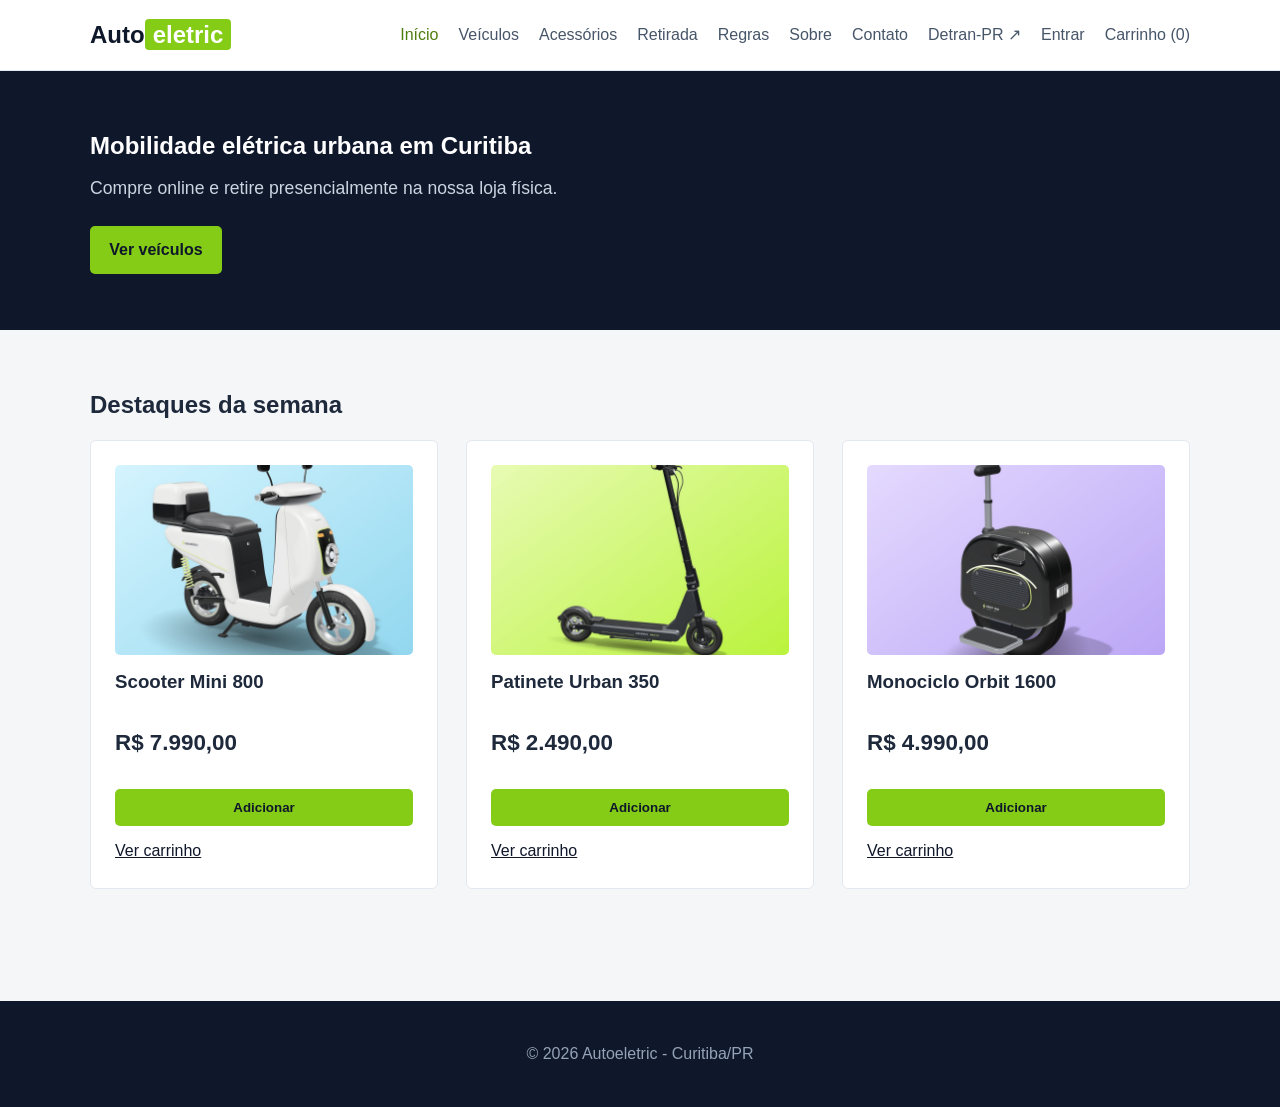
<file: index.html>
﻿<!DOCTYPE html>
<html lang="pt-BR">
<head>
  <meta charset="UTF-8">
  <meta name="viewport" content="width=device-width, initial-scale=1.0">
  <title>Início | Autoeletric</title>
  <link rel="icon" href="img/logo.png">
  <link rel="stylesheet" href="css/style.css">
</head>
<body onload="iniciarHome()">
  <header>
    <div class="container topo">
      <a class="marca" href="index.html">Auto<span>eletric</span></a>
      <nav>
        <a class="ativo" href="index.html">Início</a>
        <a href="veiculo.html">Veículos</a>
        <a href="acessorios.html">Acessórios</a>
        <a href="retirada.html">Retirada</a>
        <a href="regras.html">Regras</a>
        <a href="sobre.html">Sobre</a>
        <a href="contato.html">Contato</a>
        <a href="https://www.detran.pr.gov.br/Pagina/Legislacao" target="_blank">Detran-PR ↗</a>
        <a href="login.html">Entrar</a>
        <a href="carrinho.html">Carrinho (<span class="qtd-carrinho">0</span>)</a>
      </nav>
    </div>
  </header>

  <main>
    <section class="banner">
      <div class="container">
        <h1>Mobilidade elétrica urbana em Curitiba</h1>
        <p>Compre online e retire presencialmente na nossa loja física.</p>
        <a class="btn" href="veiculo.html">Ver veículos</a>
      </div>
    </section>

    <section class="secao container">
      <h2>Destaques da semana</h2>
      <div class="grid" id="destaques"></div>
    </section>
  </main>

  <footer>
    <p>© 2026 Autoeletric - Curitiba/PR</p>
  </footer>

  <script src="js/dados.js"></script>
  <script src="js/app.js"></script>
</body>
</html>
</file>
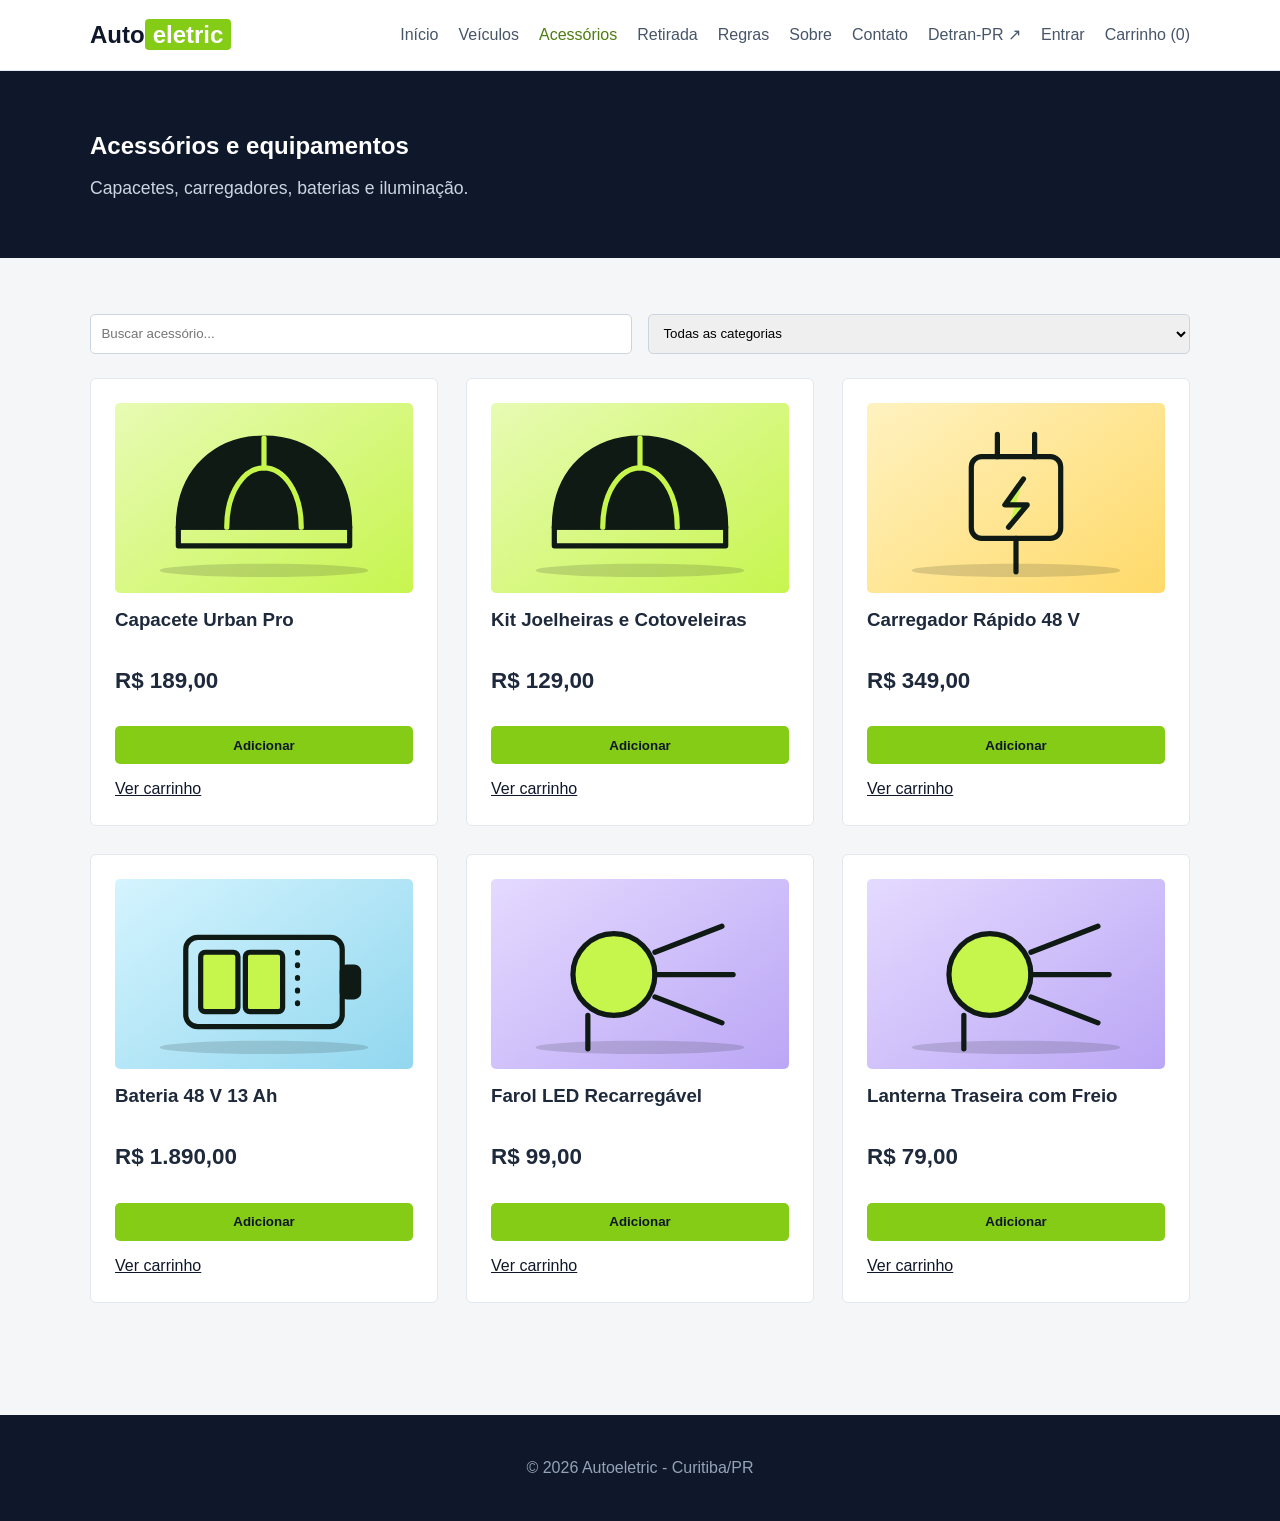
<file: acessorios.html>
﻿<!DOCTYPE html>
<html lang="pt-BR">
<head>
  <meta charset="UTF-8">
  <meta name="viewport" content="width=device-width, initial-scale=1.0">
  <title>Acessórios | Autoeletric</title>
  <link rel="icon" href="img/logo.png">
  <link rel="stylesheet" href="css/style.css">
</head>
<body onload="iniciarLista('acessorio')">
  <header>
    <div class="container topo">
      <a class="marca" href="index.html">Auto<span>eletric</span></a>
      <nav>
        <a href="index.html">Início</a>
        <a href="veiculo.html">Veículos</a>
        <a class="ativo" href="acessorios.html">Acessórios</a>
        <a href="retirada.html">Retirada</a>
        <a href="regras.html">Regras</a>
        <a href="sobre.html">Sobre</a>
        <a href="contato.html">Contato</a>
        <a href="https://www.detran.pr.gov.br/Pagina/Legislacao" target="_blank">Detran-PR ↗</a>
        <a href="login.html">Entrar</a>
        <a href="carrinho.html">Carrinho (<span class="qtd-carrinho">0</span>)</a>
      </nav>
    </div>
  </header>

  <main>
    <section class="banner">
      <div class="container">
        <h1>Acessórios e equipamentos</h1>
        <p>Capacetes, carregadores, baterias e iluminação.</p>
      </div>
    </section>

    <section class="secao container">
      <div class="filtros">
        <input type="search" id="busca" placeholder="Buscar acessório...">
        <select id="filtro">
          <option value="">Todas as categorias</option>
        </select>
      </div>
      <div class="grid" id="listaProdutos"></div>
    </section>
  </main>

  <footer>
    <p>© 2026 Autoeletric - Curitiba/PR</p>
  </footer>

  <script src="js/dados.js"></script>
  <script src="js/app.js"></script>
</body>
</html>
</file>
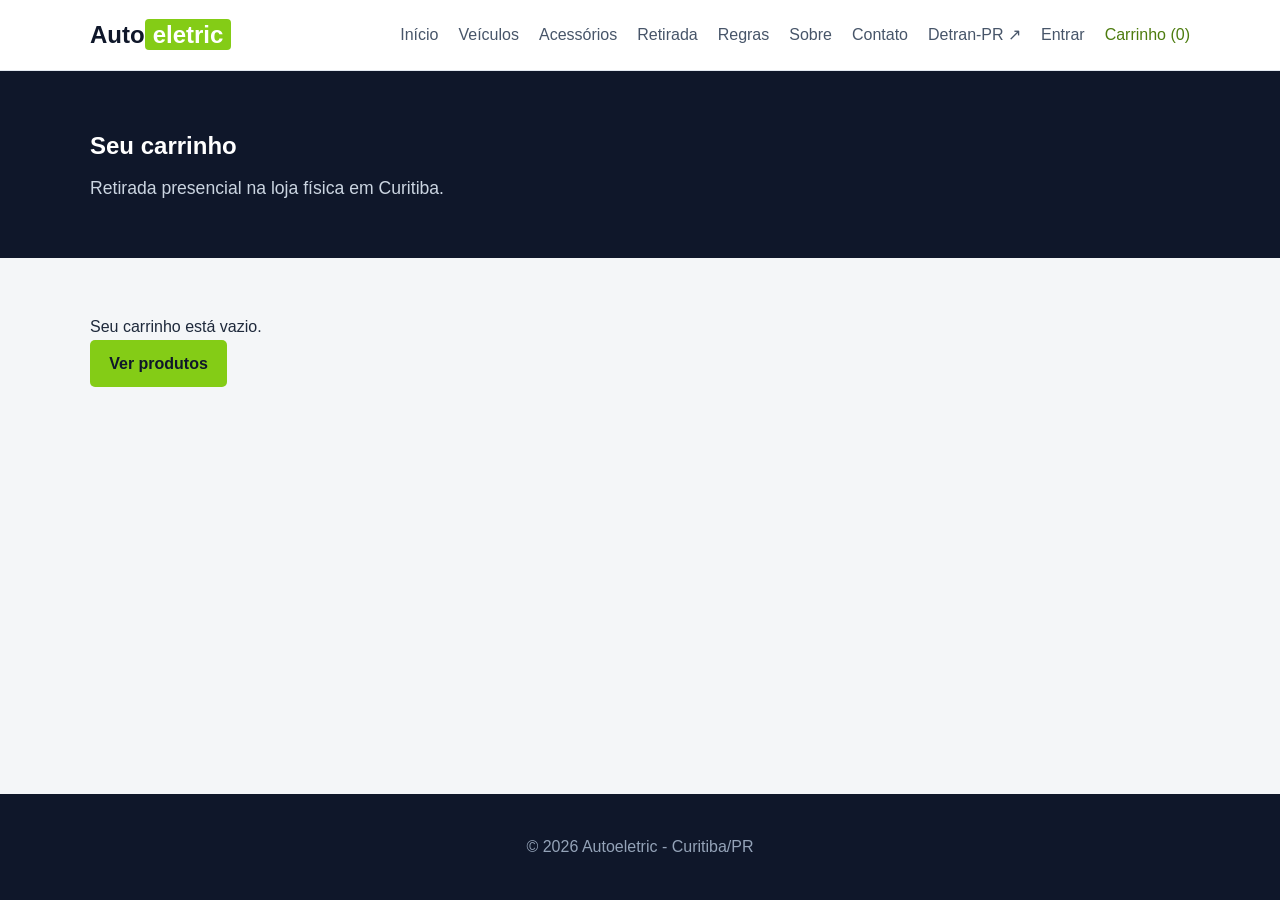
<file: carrinho.html>
﻿<!DOCTYPE html>
<html lang="pt-BR">
<head>
  <meta charset="UTF-8">
  <meta name="viewport" content="width=device-width, initial-scale=1.0">
  <title>Carrinho | Autoeletric</title>
  <link rel="icon" href="img/logo.png">
  <link rel="stylesheet" href="css/style.css">
</head>
<body onload="iniciarCarrinho()">
  <header>
    <div class="container topo">
      <a class="marca" href="index.html">Auto<span>eletric</span></a>
      <nav>
        <a href="index.html">Início</a>
        <a href="veiculo.html">Veículos</a>
        <a href="acessorios.html">Acessórios</a>
        <a href="retirada.html">Retirada</a>
        <a href="regras.html">Regras</a>
        <a href="sobre.html">Sobre</a>
        <a href="contato.html">Contato</a>
        <a href="https://www.detran.pr.gov.br/Pagina/Legislacao" target="_blank">Detran-PR ↗</a>
        <a href="login.html">Entrar</a>
        <a class="ativo" href="carrinho.html">Carrinho (<span class="qtd-carrinho">0</span>)</a>
      </nav>
    </div>
  </header>

  <main>
    <section class="banner">
      <div class="container">
        <h1>Seu carrinho</h1>
        <p>Retirada presencial na loja física em Curitiba.</p>
      </div>
    </section>

    <section class="secao container" id="areaCarrinho"></section>
  </main>

  <footer>
    <p>© 2026 Autoeletric - Curitiba/PR</p>
  </footer>

  <script src="js/app.js"></script>
</body>
</html>
</file>
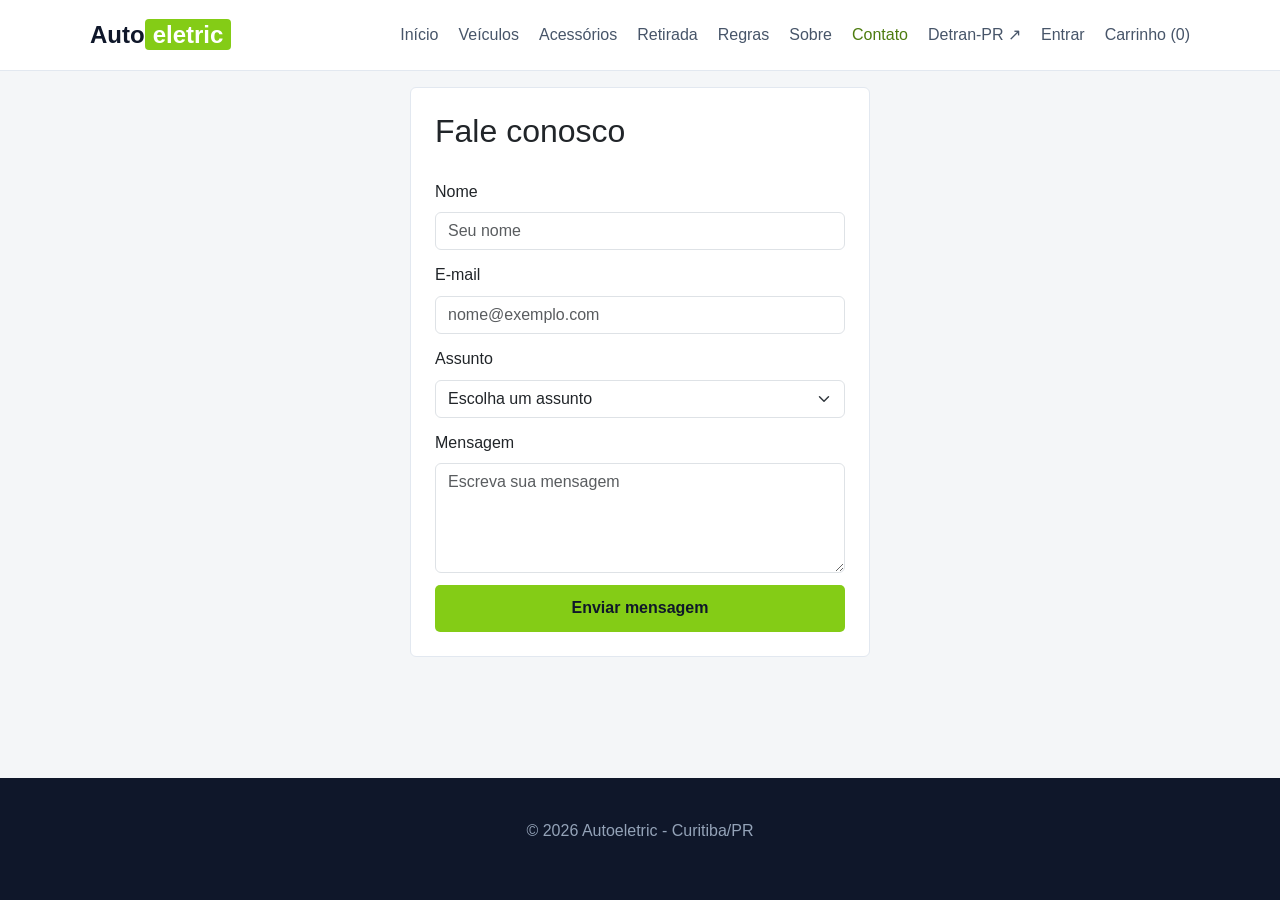
<file: contato.html>
<!DOCTYPE html>
<html lang="pt-BR">
<head>
  <meta charset="UTF-8">
  <meta name="viewport" content="width=device-width, initial-scale=1.0">
  <title>Contato | Autoeletric</title>
  <link rel="icon" href="img/logo.png">
  <link rel="stylesheet" href="css/bootstrap.min.css">
  <link rel="stylesheet" href="css/style.css">
</head>
<body>
  <header>
    <div class="container topo">
      <a class="marca" href="index.html">Auto<span>eletric</span></a>
      <nav class="nav">
        <a href="index.html">Início</a>
        <a href="veiculo.html">Veículos</a>
        <a href="acessorios.html">Acessórios</a>
        <a href="retirada.html">Retirada</a>
        <a href="regras.html">Regras</a>
        <a href="sobre.html">Sobre</a>
        <a class="ativo" href="contato.html">Contato</a>
        <a href="https://www.detran.pr.gov.br/Pagina/Legislacao" target="_blank">Detran-PR ↗</a>
        <a href="login.html">Entrar</a>
        <a href="carrinho.html">Carrinho (<span class="qtd-carrinho">0</span>)</a>
      </nav>
    </div>
  </header>

  <main class="secao container">
    <form class="card mx-auto" style="max-width: 460px;" onsubmit="enviarContato(event)">
      <h2>Fale conosco</h2>
      <div>
        <label class="form-label" for="nome">Nome</label>
        <input class="form-control" type="text" id="nome" placeholder="Seu nome" minlength="3" pattern="[A-Za-zÀ-ú ]+" required>
      </div>
      <div>
        <label class="form-label" for="email">E-mail</label>
        <input class="form-control" type="email" id="email" placeholder="nome@exemplo.com" required>
      </div>
      <div>
        <label class="form-label" for="assunto">Assunto</label>
        <select class="form-select" id="assunto" required>
          <option value="">Escolha um assunto</option>
          <option>Dúvida sobre produto</option>
          <option>Retirada na loja</option>
          <option>Outro assunto</option>
        </select>
      </div>
      <div>
        <label class="form-label" for="mensagem">Mensagem</label>
        <textarea class="form-control" id="mensagem" rows="4" placeholder="Escreva sua mensagem" minlength="10" required></textarea>
      </div>
      <button class="btn btn-success" type="submit">Enviar mensagem</button>
    </form>
  </main>

  <footer>
    <p>© 2026 Autoeletric - Curitiba/PR</p>
  </footer>

  <script src="js/app.js"></script>
</body>
</html>
</file>
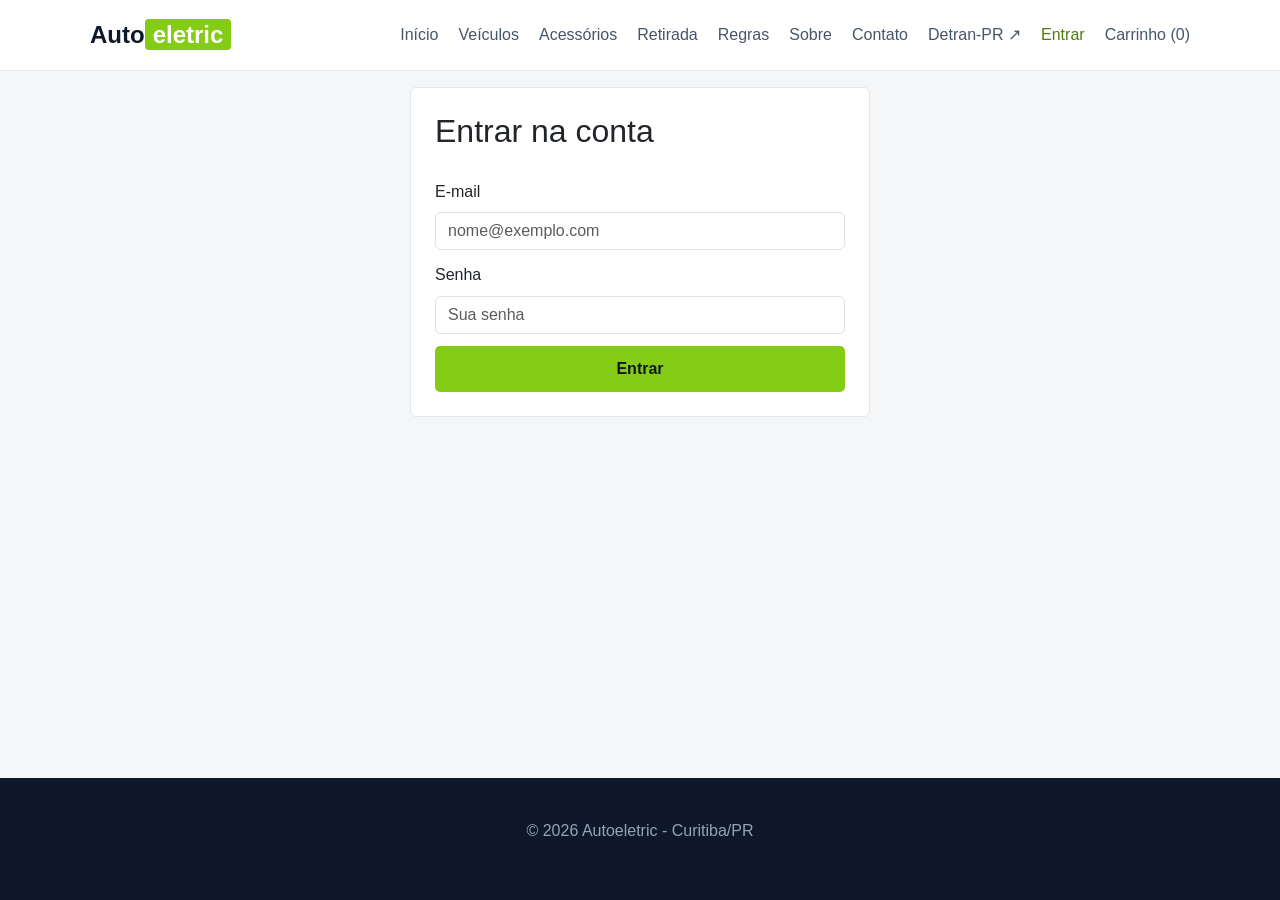
<file: login.html>
<!DOCTYPE html>
<html lang="pt-BR">
<head>
  <meta charset="UTF-8">
  <meta name="viewport" content="width=device-width, initial-scale=1.0">
  <title>Entrar | Autoeletric</title>
  <link rel="icon" href="img/logo.png">
  <link rel="stylesheet" href="css/bootstrap.min.css">
  <link rel="stylesheet" href="css/style.css">
</head>
<body>
  <header>
    <div class="container topo">
      <a class="marca" href="index.html">Auto<span>eletric</span></a>
      <nav class="nav">
        <a href="index.html">Início</a>
        <a href="veiculo.html">Veículos</a>
        <a href="acessorios.html">Acessórios</a>
        <a href="retirada.html">Retirada</a>
        <a href="regras.html">Regras</a>
        <a href="sobre.html">Sobre</a>
        <a href="contato.html">Contato</a>
        <a href="https://www.detran.pr.gov.br/Pagina/Legislacao" target="_blank">Detran-PR ↗</a>
        <a class="ativo" href="login.html">Entrar</a>
        <a href="carrinho.html">Carrinho (<span class="qtd-carrinho">0</span>)</a>
      </nav>
    </div>
  </header>

  <main class="secao container">
    <form class="card mx-auto" style="max-width: 460px;" onsubmit="fazerLogin(event)">
      <h2>Entrar na conta</h2>
      <div>
        <label class="form-label" for="emailLogin">E-mail</label>
        <input class="form-control" type="email" id="emailLogin" placeholder="nome@exemplo.com" required>
      </div>
      <div>
        <label class="form-label" for="senhaLogin">Senha</label>
        <input class="form-control" type="password" id="senhaLogin" placeholder="Sua senha" required>
      </div>
      <button class="btn btn-success" type="submit">Entrar</button>
    </form>
  </main>

  <footer>
    <p>© 2026 Autoeletric - Curitiba/PR</p>
  </footer>

  <script src="js/app.js"></script>
</body>
</html>
</file>
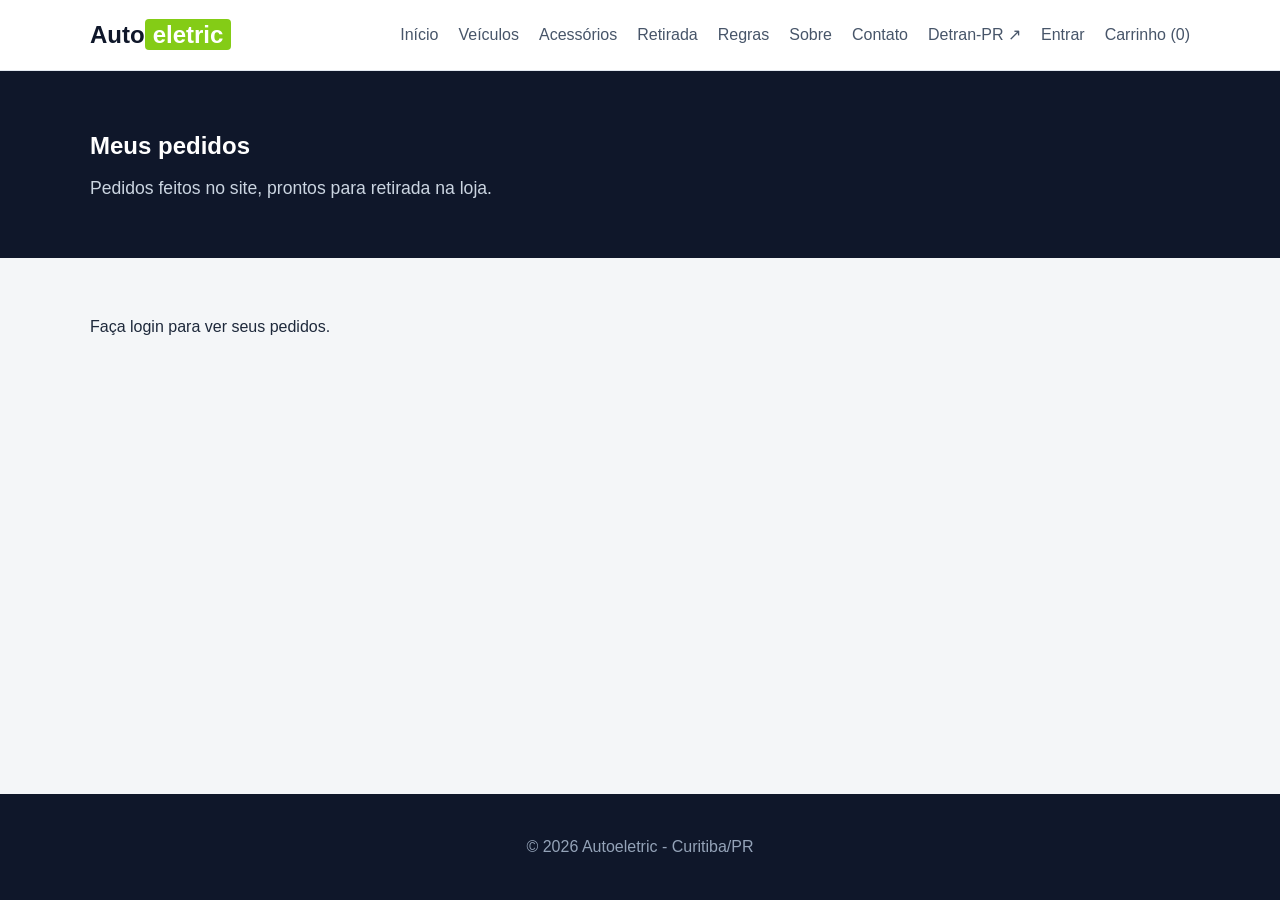
<file: pedidos.html>
﻿<!DOCTYPE html>
<html lang="pt-BR">
<head>
  <meta charset="UTF-8">
  <meta name="viewport" content="width=device-width, initial-scale=1.0">
  <title>Meus pedidos | Autoeletric</title>
  <link rel="icon" href="img/logo.png">
  <link rel="stylesheet" href="css/style.css">
</head>
<body onload="iniciarPedidos()">
  <header>
    <div class="container topo">
      <a class="marca" href="index.html">Auto<span>eletric</span></a>
      <nav>
        <a href="index.html">Início</a>
        <a href="veiculo.html">Veículos</a>
        <a href="acessorios.html">Acessórios</a>
        <a href="retirada.html">Retirada</a>
        <a href="regras.html">Regras</a>
        <a href="sobre.html">Sobre</a>
        <a href="contato.html">Contato</a>
        <a href="https://www.detran.pr.gov.br/Pagina/Legislacao" target="_blank">Detran-PR ↗</a>
        <a href="login.html">Entrar</a>
        <a href="carrinho.html">Carrinho (<span class="qtd-carrinho">0</span>)</a>
      </nav>
    </div>
  </header>

  <main>
    <section class="banner">
      <div class="container">
        <h1>Meus pedidos</h1>
        <p>Pedidos feitos no site, prontos para retirada na loja.</p>
      </div>
    </section>

    <section class="secao container" id="listaPedidos"></section>
  </main>

  <footer>
    <p>© 2026 Autoeletric - Curitiba/PR</p>
  </footer>

  <script src="js/app.js"></script>
</body>
</html>
</file>
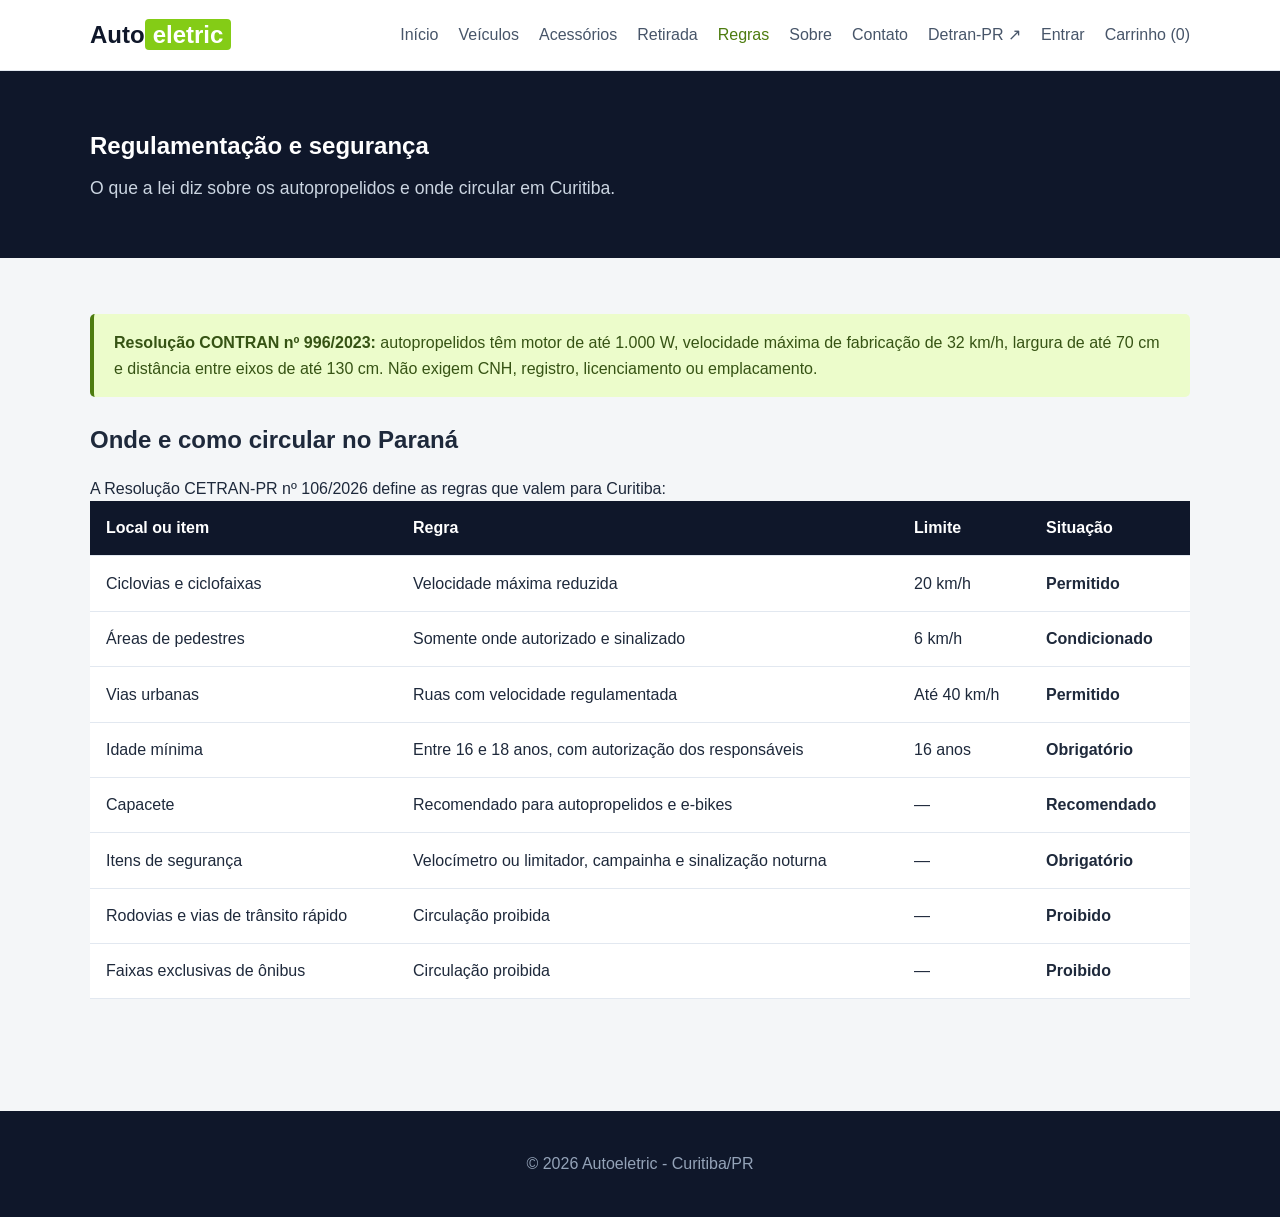
<file: regras.html>
<!DOCTYPE html>
<html lang="pt-BR">
<head>
  <meta charset="UTF-8">
  <meta name="viewport" content="width=device-width, initial-scale=1.0">
  <title>Regras | Autoeletric</title>
  <link rel="icon" href="img/logo.png">
  <link rel="stylesheet" href="css/style.css">
  <style>
    #regras td:last-child {
      font-weight: 600;
    }
  </style>
</head>
<body>
  <header>
    <div class="container topo">
      <a class="marca" href="index.html">Auto<span>eletric</span></a>
      <nav>
        <a href="index.html">Início</a>
        <a href="veiculo.html">Veículos</a>
        <a href="acessorios.html">Acessórios</a>
        <a href="retirada.html">Retirada</a>
        <a class="ativo" href="regras.html">Regras</a>
        <a href="sobre.html">Sobre</a>
        <a href="contato.html">Contato</a>
        <a href="https://www.detran.pr.gov.br/Pagina/Legislacao" target="_blank">Detran-PR ↗</a>
        <a href="login.html">Entrar</a>
        <a href="carrinho.html">Carrinho (<span class="qtd-carrinho">0</span>)</a>
      </nav>
    </div>
  </header>

  <main>
    <section class="banner">
      <div class="container">
        <h1>Regulamentação e segurança</h1>
        <p>O que a lei diz sobre os autopropelidos e onde circular em Curitiba.</p>
      </div>
    </section>

    <section class="secao container">
      <div class="alerta">
        <strong>Resolução CONTRAN nº 996/2023:</strong> autopropelidos têm motor de até 1.000 W, velocidade máxima de fabricação de 32 km/h, largura de até 70 cm e distância entre eixos de até 130 cm. Não exigem CNH, registro, licenciamento ou emplacamento.
      </div>

      <h2>Onde e como circular no Paraná</h2>
      <p>A Resolução CETRAN-PR nº 106/2026 define as regras que valem para Curitiba:</p>

      <table id="regras">
        <thead>
          <tr><th>Local ou item</th><th>Regra</th><th>Limite</th><th>Situação</th></tr>
        </thead>
        <tbody>
          <tr><td>Ciclovias e ciclofaixas</td><td>Velocidade máxima reduzida</td><td>20 km/h</td><td>Permitido</td></tr>
          <tr><td>Áreas de pedestres</td><td>Somente onde autorizado e sinalizado</td><td>6 km/h</td><td>Condicionado</td></tr>
          <tr><td>Vias urbanas</td><td>Ruas com velocidade regulamentada</td><td>Até 40 km/h</td><td>Permitido</td></tr>
          <tr><td>Idade mínima</td><td>Entre 16 e 18 anos, com autorização dos responsáveis</td><td>16 anos</td><td>Obrigatório</td></tr>
          <tr><td>Capacete</td><td>Recomendado para autopropelidos e e-bikes</td><td>—</td><td>Recomendado</td></tr>
          <tr><td>Itens de segurança</td><td>Velocímetro ou limitador, campainha e sinalização noturna</td><td>—</td><td>Obrigatório</td></tr>
          <tr><td>Rodovias e vias de trânsito rápido</td><td>Circulação proibida</td><td>—</td><td>Proibido</td></tr>
          <tr><td>Faixas exclusivas de ônibus</td><td>Circulação proibida</td><td>—</td><td>Proibido</td></tr>
        </tbody>
      </table>
    </section>
  </main>

  <footer>
    <p>© 2026 Autoeletric - Curitiba/PR</p>
  </footer>

  <script src="js/app.js"></script>
</body>
</html>
</file>
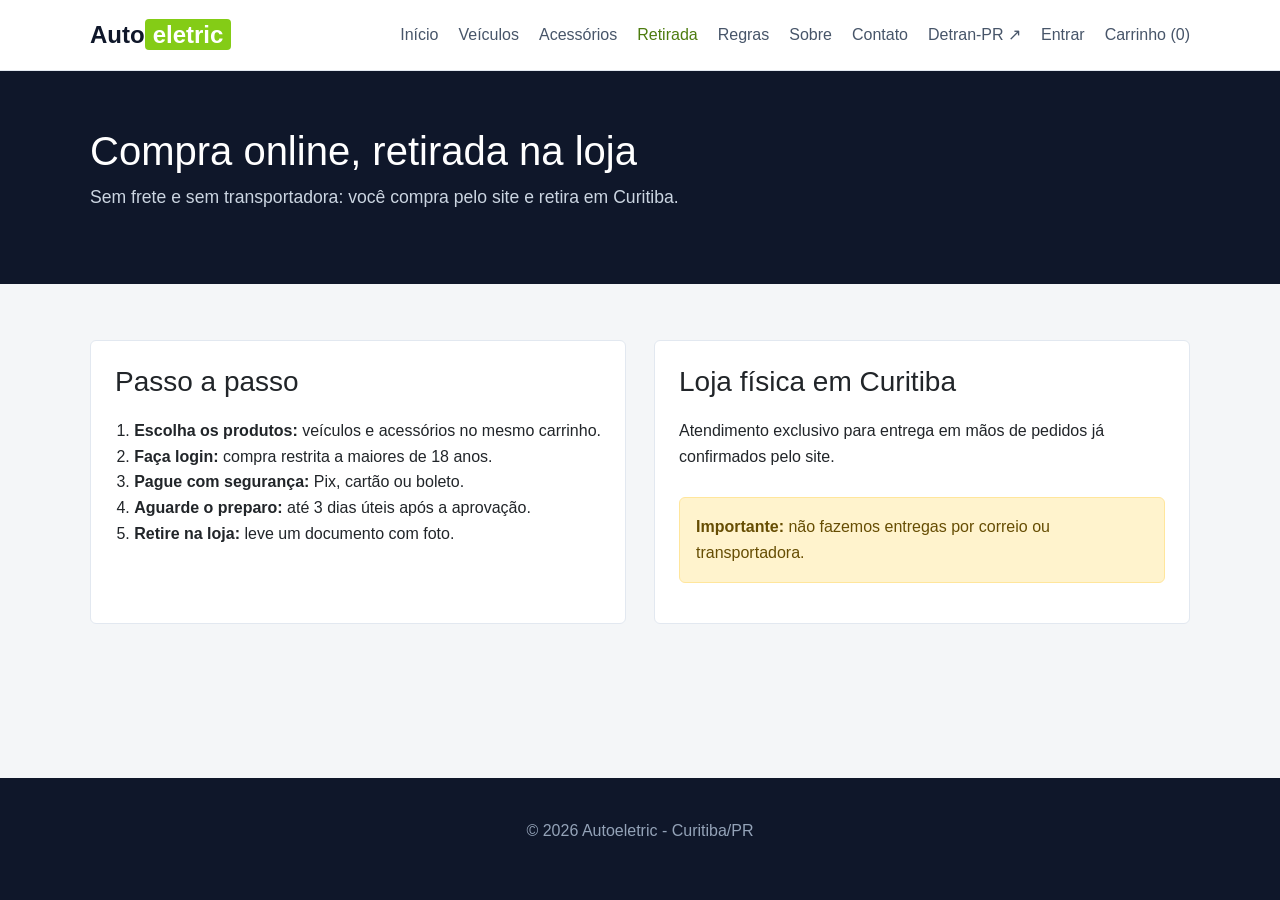
<file: retirada.html>
<!DOCTYPE html>
<html lang="pt-BR">
<head>
  <meta charset="UTF-8">
  <meta name="viewport" content="width=device-width, initial-scale=1.0">
  <title>Retirada | Autoeletric</title>
  <link rel="icon" href="img/logo.png">
  <link rel="stylesheet" href="css/bootstrap.min.css">
  <link rel="stylesheet" href="css/style.css">
</head>
<body>
  <header>
    <div class="container topo">
      <a class="marca" href="index.html">Auto<span>eletric</span></a>
      <nav class="nav">
        <a href="index.html">Início</a>
        <a href="veiculo.html">Veículos</a>
        <a href="acessorios.html">Acessórios</a>
        <a class="ativo" href="retirada.html">Retirada</a>
        <a href="regras.html">Regras</a>
        <a href="sobre.html">Sobre</a>
        <a href="contato.html">Contato</a>
        <a href="https://www.detran.pr.gov.br/Pagina/Legislacao" target="_blank">Detran-PR ↗</a>
        <a href="login.html">Entrar</a>
        <a href="carrinho.html">Carrinho (<span class="qtd-carrinho">0</span>)</a>
      </nav>
    </div>
  </header>

  <main>
    <section class="banner">
      <div class="container">
        <h1>Compra online, retirada na loja</h1>
        <p>Sem frete e sem transportadora: você compra pelo site e retira em Curitiba.</p>
      </div>
    </section>

    <section class="secao container grid">
      <div class="card">
        <h3>Passo a passo</h3>
        <ol style="padding-left: 1.2rem;">
          <li><strong>Escolha os produtos:</strong> veículos e acessórios no mesmo carrinho.</li>
          <li><strong>Faça login:</strong> compra restrita a maiores de 18 anos.</li>
          <li><strong>Pague com segurança:</strong> Pix, cartão ou boleto.</li>
          <li><strong>Aguarde o preparo:</strong> até 3 dias úteis após a aprovação.</li>
          <li><strong>Retire na loja:</strong> leve um documento com foto.</li>
        </ol>
      </div>
      <div class="card">
        <h3>Loja física em Curitiba</h3>
        <p>Atendimento exclusivo para entrega em mãos de pedidos já confirmados pelo site.</p>
        <div class="alert alert-warning">
          <strong>Importante:</strong> não fazemos entregas por correio ou transportadora.
        </div>
      </div>
    </section>
  </main>

  <footer>
    <p>© 2026 Autoeletric - Curitiba/PR</p>
  </footer>

  <script src="js/app.js"></script>
</body>
</html>
</file>
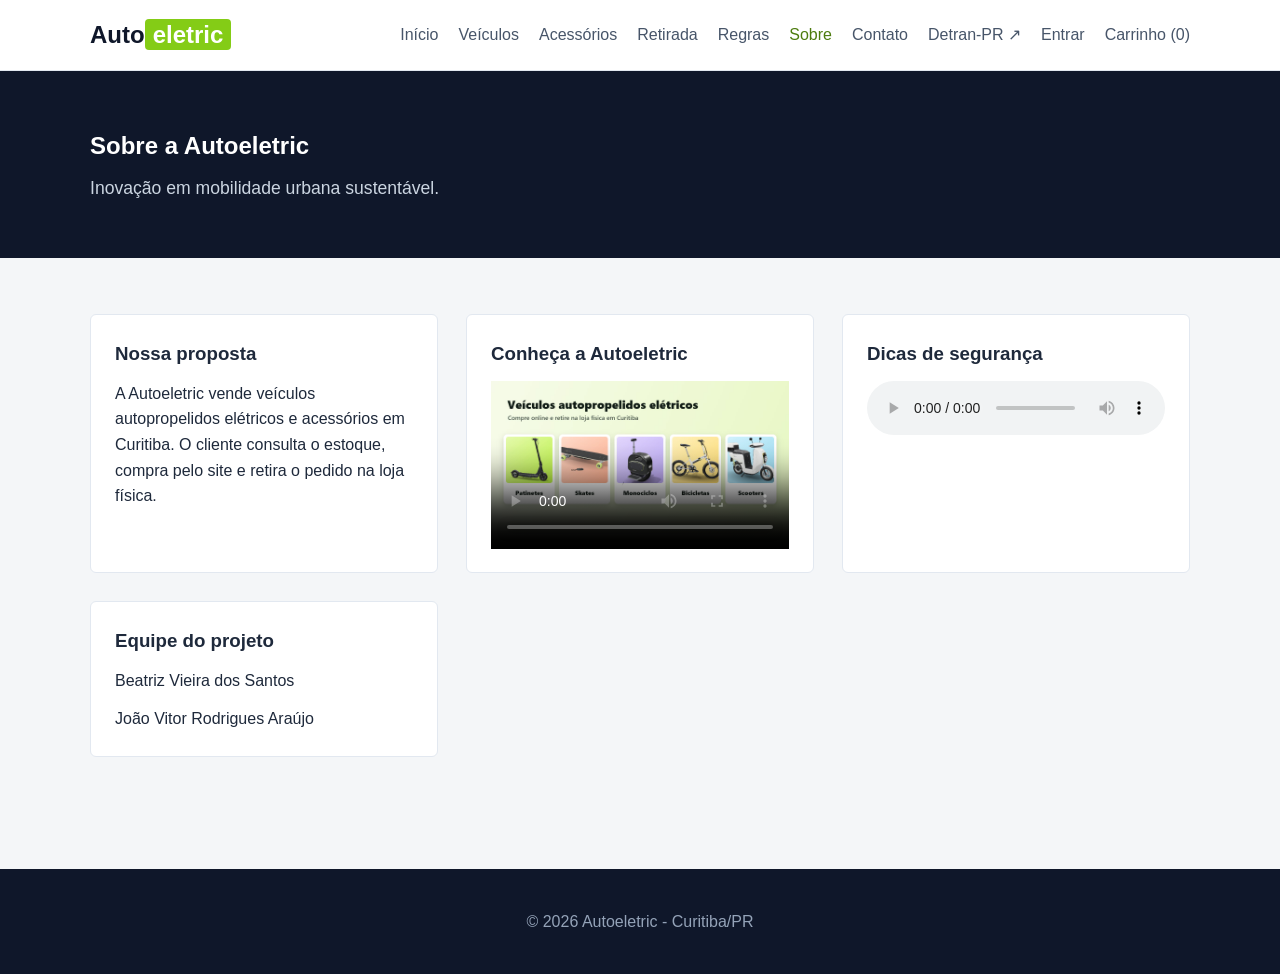
<file: sobre.html>
<!DOCTYPE html>
<html lang="pt-BR">
<head>
  <meta charset="UTF-8">
  <meta name="viewport" content="width=device-width, initial-scale=1.0">
  <title>Sobre | Autoeletric</title>
  <link rel="icon" href="img/logo.png">
  <link rel="stylesheet" href="css/style.css">
</head>
<body>
  <header>
    <div class="container topo">
      <a class="marca" href="index.html">Auto<span>eletric</span></a>
      <nav>
        <a href="index.html">Início</a>
        <a href="veiculo.html">Veículos</a>
        <a href="acessorios.html">Acessórios</a>
        <a href="retirada.html">Retirada</a>
        <a href="regras.html">Regras</a>
        <a class="ativo" href="sobre.html">Sobre</a>
        <a href="contato.html">Contato</a>
        <a href="https://www.detran.pr.gov.br/Pagina/Legislacao" target="_blank">Detran-PR ↗</a>
        <a href="login.html">Entrar</a>
        <a href="carrinho.html">Carrinho (<span class="qtd-carrinho">0</span>)</a>
      </nav>
    </div>
  </header>

  <main>
    <section class="banner">
      <div class="container">
        <h1>Sobre a Autoeletric</h1>
        <p>Inovação em mobilidade urbana sustentável.</p>
      </div>
    </section>

    <section class="secao container grid">
      <div class="card">
        <h3>Nossa proposta</h3>
        <p>A Autoeletric vende veículos autopropelidos elétricos e acessórios em Curitiba. O cliente consulta o estoque, compra pelo site e retira o pedido na loja física.</p>
      </div>
      <div class="card">
        <h3>Conheça a Autoeletric</h3>
        <video src="midia/autoeletric.mp4" poster="img/video-capa.jpg" controls>
          <track src="midia/autoeletric.vtt" kind="captions" srclang="pt-BR" label="Português" default>
        </video>
      </div>
      <div class="card">
        <h3>Dicas de segurança</h3>
        <audio src="midia/dicas-seguranca.m4a" controls></audio>
      </div>
      <div class="card">
        <h3>Equipe do projeto</h3>
        <p>Beatriz Vieira dos Santos</p>
        <p>João Vitor Rodrigues Araújo</p>
      </div>
    </section>
  </main>

  <footer>
    <p>© 2026 Autoeletric - Curitiba/PR</p>
  </footer>

  <script src="js/app.js"></script>
</body>
</html>
</file>
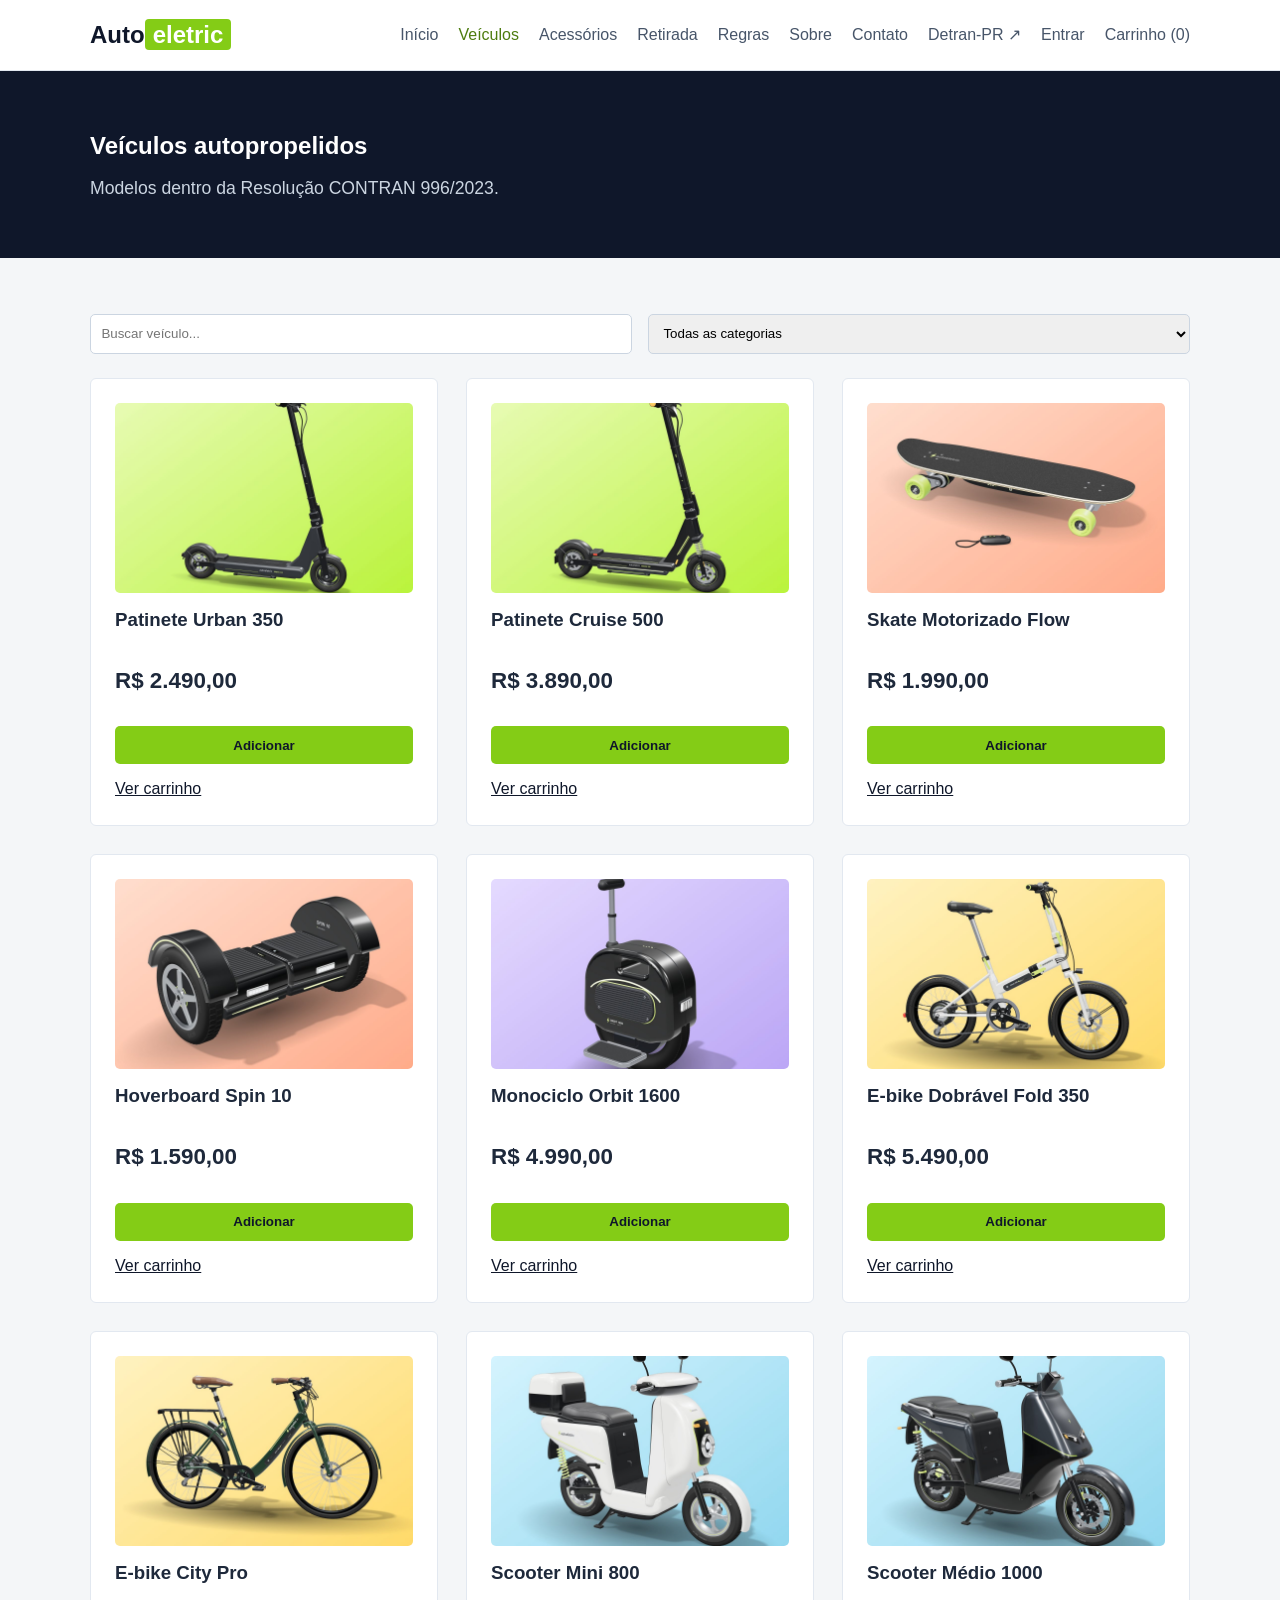
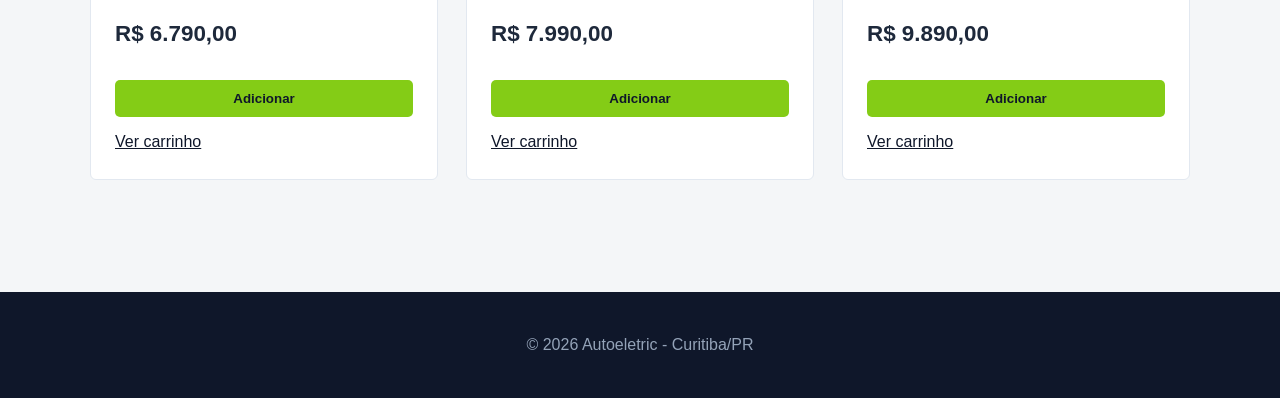
<file: veiculo.html>
﻿<!DOCTYPE html>
<html lang="pt-BR">
<head>
  <meta charset="UTF-8">
  <meta name="viewport" content="width=device-width, initial-scale=1.0">
  <title>Veículos | Autoeletric</title>
  <link rel="icon" href="img/logo.png">
  <link rel="stylesheet" href="css/style.css">
</head>
<body onload="iniciarLista('veiculo')">
  <header>
    <div class="container topo">
      <a class="marca" href="index.html">Auto<span>eletric</span></a>
      <nav>
        <a href="index.html">Início</a>
        <a class="ativo" href="veiculo.html">Veículos</a>
        <a href="acessorios.html">Acessórios</a>
        <a href="retirada.html">Retirada</a>
        <a href="regras.html">Regras</a>
        <a href="sobre.html">Sobre</a>
        <a href="contato.html">Contato</a>
        <a href="https://www.detran.pr.gov.br/Pagina/Legislacao" target="_blank">Detran-PR ↗</a>
        <a href="login.html">Entrar</a>
        <a href="carrinho.html">Carrinho (<span class="qtd-carrinho">0</span>)</a>
      </nav>
    </div>
  </header>

  <main>
    <section class="banner">
      <div class="container">
        <h1>Veículos autopropelidos</h1>
        <p>Modelos dentro da Resolução CONTRAN 996/2023.</p>
      </div>
    </section>

    <section class="secao container">
      <div class="filtros">
        <input type="search" id="busca" placeholder="Buscar veículo...">
        <select id="filtro">
          <option value="">Todas as categorias</option>
        </select>
      </div>
      <div class="grid" id="listaProdutos"></div>
    </section>
  </main>

  <footer>
    <p>© 2026 Autoeletric - Curitiba/PR</p>
  </footer>

  <script src="js/dados.js"></script>
  <script src="js/app.js"></script>
</body>
</html>
</file>
<file: css/style.css>
* {
  margin: 0;
  padding: 0;
  box-sizing: border-box;
}

body {
  display: flex;
  flex-direction: column;
  min-height: 100vh;
  font-family: "Segoe UI", sans-serif;
  line-height: 1.6;
  color: #1e293b;
  background: #f4f6f8;
}

main {
  flex: 1;
}

h2 {
  margin-bottom: 1rem;
}

.container {
  max-width: 1140px;
  margin: 0 auto;
  padding: 0 1.25rem;
}

header {
  padding: 1rem 0;
  background: #ffffff;
  border-bottom: 1px solid #e2e8f0;
}

.topo {
  display: flex;
  flex-wrap: wrap;
  justify-content: space-between;
  align-items: center;
  gap: 1rem;
}

.marca {
  font-size: 1.5rem;
  font-weight: 700;
  color: #0f172a;
  text-decoration: none;
}

.marca span {
  padding: 2px 8px;
  border-radius: 4px;
  color: #ffffff;
  background: #84cc16;
}

nav {
  display: flex;
  flex-wrap: wrap;
  gap: 1.25rem;
}

nav a {
  color: #475569;
  font-weight: 500;
  text-decoration: none;
}

nav a:hover,
nav a.ativo {
  color: #4d7c0f;
}

.banner {
  padding: 3.5rem 0;
  margin-bottom: 2.5rem;
  color: #ffffff;
  background: #0f172a;
}

.banner p {
  margin-top: 0.5rem;
  font-size: 1.1rem;
  color: #cbd5e1;
}

.banner .btn {
  margin-top: 1.5rem;
}

.secao {
  padding-top: 1rem;
  padding-bottom: 3rem;
}

.grid {
  display: grid;
  grid-template-columns: repeat(auto-fit, minmax(270px, 1fr));
  gap: 1.75rem;
}

.card {
  display: flex;
  flex-direction: column;
  gap: 0.75rem;
  padding: 1.5rem;
  background: #ffffff;
  border: 1px solid #e2e8f0;
  border-radius: 6px;
}

.card img {
  width: 100%;
  height: 190px;
  object-fit: cover;
  border-radius: 5px;
}

.card a {
  color: #0f172a;
}

.card button {
  margin-top: auto;
}

.preco {
  font-size: 1.4rem;
  font-weight: 700;
  margin: 1rem 0;
}

.btn {
  display: inline-block;
  padding: 0.7rem 1.2rem;
  border: none;
  border-radius: 5px;
  font-weight: 600;
  color: #0f172a;
  background: #84cc16;
  text-decoration: none;
  cursor: pointer;
}

.btn:hover {
  color: #ffffff;
  background: #4d7c0f;
}

.btn-escuro {
  color: #ffffff;
  background: #334155;
}

.filtros {
  display: flex;
  flex-wrap: wrap;
  gap: 1rem;
  margin-bottom: 1.5rem;
}

.filtros input,
.filtros select {
  flex: 1;
  min-width: 200px;
  padding: 0.65rem;
  border: 1px solid #cbd5e1;
  border-radius: 5px;
}

.alerta {
  padding: 1rem 1.25rem;
  margin-bottom: 1.5rem;
  border-left: 4px solid #4d7c0f;
  border-radius: 5px;
  color: #365314;
  background: #ecfccb;
}

table {
  width: 100%;
  border-collapse: collapse;
  background: #ffffff;
}

th,
td {
  padding: 0.9rem 1rem;
  text-align: left;
  border-bottom: 1px solid #e2e8f0;
}

th {
  color: #ffffff;
  background: #0f172a;
}

video,
audio {
  width: 100%;
}

.form-control:hover,
.form-select:hover {
  border-color: #84cc16;
}

.form-control:focus,
.form-select:focus {
  border-color: #4d7c0f;
  box-shadow: 0 0 0 3px #d9f99d;
}

.form-control:invalid:not(:placeholder-shown) {
  border-color: #dc2626;
}

footer {
  margin-top: 4rem;
  padding: 2.5rem 0;
  text-align: center;
  color: #94a3b8;
  background: #0f172a;
}

@media (max-width: 760px) {
  th,
  td {
    padding: 0.4rem;
    font-size: 0.85rem;
  }
}
</file>
